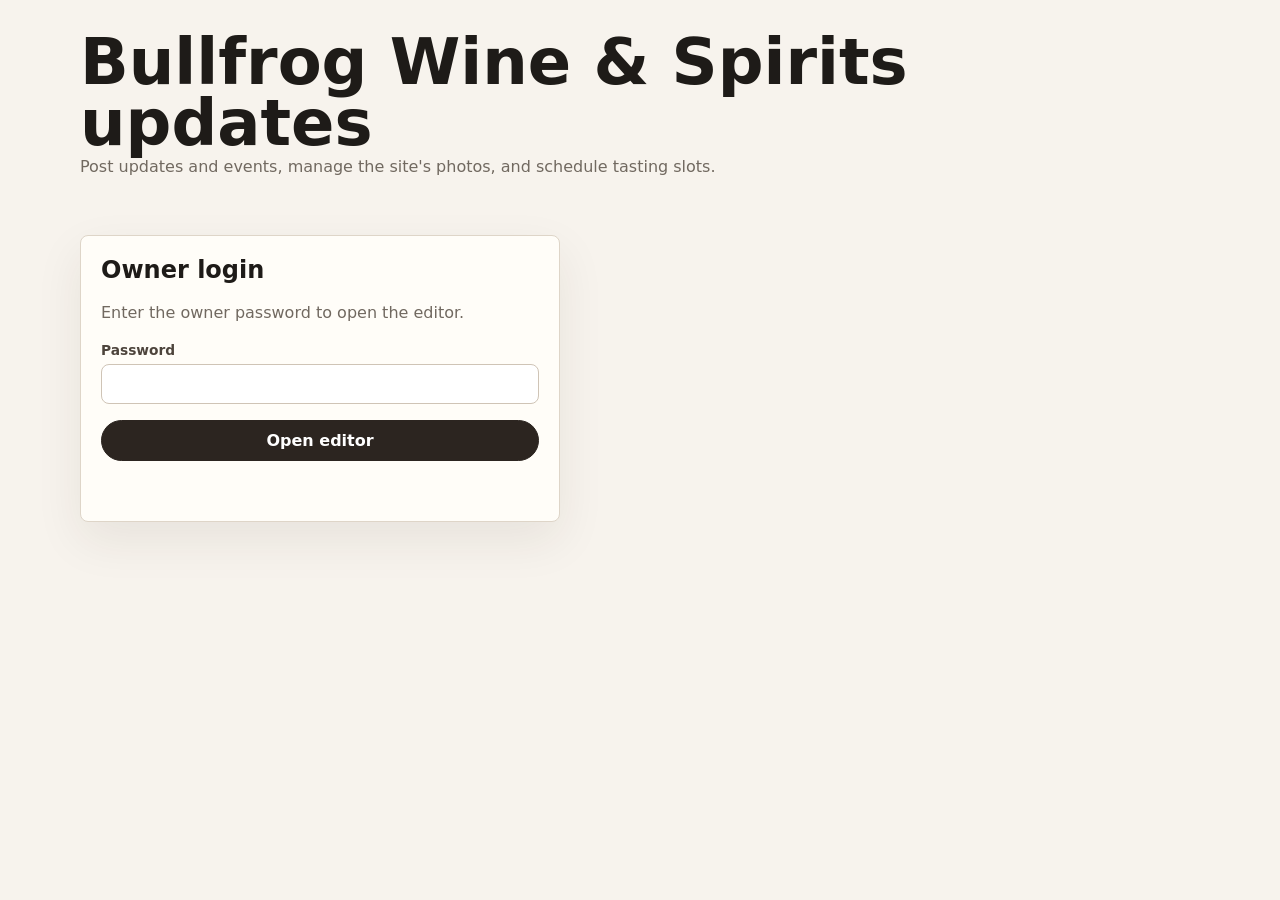
<file: public/admin/index.html>
<!doctype html>
<html>
  <head>
    <meta charset="utf-8" />
    <meta name="robots" content="noindex" />
    <meta name="viewport" content="width=device-width, initial-scale=1" />
    <title>Bullfrog Wine &amp; Spirits Owner Channel</title>
    <style>
      :root {
        color: #1e1b18;
        background: #f7f3ed;
        font-family: Inter, ui-sans-serif, system-ui, -apple-system, BlinkMacSystemFont, "Segoe UI", sans-serif;
      }

      * {
        box-sizing: border-box;
      }

      body {
        margin: 0;
      }

      button,
      input,
      textarea {
        font: inherit;
      }

      .app-shell {
        width: min(1120px, calc(100% - 32px));
        margin: 0 auto;
        padding: 32px 0 56px;
      }

      .topbar {
        display: flex;
        align-items: flex-start;
        justify-content: space-between;
        gap: 16px;
        padding-bottom: 24px;
      }

      h1,
      h2,
      h3,
      p {
        margin: 0;
      }

      h1 {
        font-size: clamp(2rem, 5vw, 4rem);
        line-height: 0.95;
      }

      .muted {
        color: #716960;
        line-height: 1.6;
      }

      .panel,
      .item {
        background: #fffdf8;
        border: 1px solid #ded5c8;
        border-radius: 8px;
        box-shadow: 0 18px 48px rgba(47, 38, 28, 0.08);
      }

      .panel {
        padding: 20px;
      }

      .login {
        display: grid;
        gap: 16px;
        max-width: 480px;
        margin-top: 32px;
      }

      .status {
        min-height: 24px;
        color: #5e4732;
        font-weight: 700;
      }

      .section-tabs {
        display: flex;
        flex-wrap: wrap;
        gap: 8px;
        margin: 20px 0;
      }

      .tab,
      .button {
        border: 1px solid #2c2520;
        border-radius: 999px;
        background: #2c2520;
        color: white;
        cursor: pointer;
        padding: 10px 14px;
        font-weight: 800;
      }

      .tab {
        background: transparent;
        color: #2c2520;
      }

      .tab.active {
        background: #2c2520;
        color: white;
      }

      .button.secondary {
        background: transparent;
        color: #2c2520;
      }

      .button.danger {
        border-color: #1d5638;
        color: #1d5638;
      }

      .toolbar {
        display: flex;
        flex-wrap: wrap;
        justify-content: space-between;
        gap: 12px;
        margin: 16px 0;
      }

      .content-list {
        display: grid;
        gap: 14px;
      }

      .item {
        display: grid;
        gap: 12px;
        padding: 16px;
      }

      .field-grid {
        display: grid;
        grid-template-columns: repeat(2, minmax(0, 1fr));
        gap: 12px;
      }

      label {
        display: grid;
        gap: 6px;
        color: #4d443c;
        font-size: 0.86rem;
        font-weight: 800;
      }

      input,
      textarea {
        width: 100%;
        border: 1px solid #cfc4b6;
        border-radius: 8px;
        background: white;
        color: #1e1b18;
        padding: 11px 12px;
      }

      textarea {
        min-height: 96px;
        resize: vertical;
      }

      .full {
        grid-column: 1 / -1;
      }

      .image-row {
        display: grid;
        grid-template-columns: 120px 1fr;
        gap: 12px;
        align-items: center;
      }

      .preview {
        width: 120px;
        aspect-ratio: 1;
        border: 1px solid #d8cfc3;
        border-radius: 8px;
        object-fit: cover;
        background: #efe8df;
      }

      .hide {
        display: none;
      }

      /* Tasting calendar */
      .cal-toolbar {
        display: flex;
        align-items: center;
        justify-content: space-between;
        gap: 12px;
        margin-bottom: 12px;
      }

      .cal-title {
        font-size: 1.15rem;
        font-weight: 800;
      }

      .cal-nav {
        display: flex;
        gap: 8px;
      }

      .cal-grid {
        display: grid;
        grid-template-columns: repeat(7, minmax(0, 1fr));
        gap: 6px;
      }

      .cal-weekday {
        text-align: center;
        font-size: 0.72rem;
        font-weight: 800;
        letter-spacing: 0.08em;
        text-transform: uppercase;
        color: #716960;
        padding: 4px 0;
      }

      .cal-day {
        min-height: 74px;
        padding: 6px;
        border: 1px solid #ded5c8;
        border-radius: 8px;
        background: white;
        cursor: pointer;
        text-align: left;
        display: grid;
        align-content: start;
        gap: 4px;
      }

      .cal-day:hover {
        border-color: #1d5638;
      }

      .cal-day.empty {
        background: transparent;
        border: 0;
        cursor: default;
      }

      .cal-day.has-note {
        background: #e4f0e6;
        border-color: #1d5638;
      }

      .cal-day.selected {
        outline: 3px solid #1d5638;
        outline-offset: -1px;
      }

      .cal-day-number {
        font-weight: 800;
        font-size: 0.85rem;
      }

      .cal-day-note {
        font-size: 0.7rem;
        line-height: 1.35;
        color: #33413a;
        overflow: hidden;
        display: -webkit-box;
        -webkit-line-clamp: 3;
        -webkit-box-orient: vertical;
      }

      .cal-editor {
        margin-top: 16px;
        display: grid;
        gap: 10px;
      }

      .cal-editor-actions {
        display: flex;
        flex-wrap: wrap;
        gap: 10px;
      }

      .cal-upcoming {
        margin-top: 20px;
        display: grid;
        gap: 8px;
      }

      .cal-upcoming-item {
        display: flex;
        gap: 10px;
        align-items: baseline;
        font-size: 0.88rem;
        border-top: 1px solid #ded5c8;
        padding-top: 8px;
      }

      .cal-upcoming-item strong {
        white-space: nowrap;
      }

      @media (max-width: 720px) {
        .topbar,
        .toolbar,
        .field-grid,
        .image-row {
          grid-template-columns: 1fr;
          display: grid;
        }

        .preview {
          width: 100%;
          max-width: 220px;
        }

        .cal-day {
          min-height: 54px;
        }

        .cal-day-note {
          display: none;
        }
      }
    </style>
  </head>
  <body>
    <main class="app-shell">
      <div class="topbar">
        <div>
          <h1>Bullfrog Wine &amp; Spirits updates</h1>
          <p class="muted">Post updates and events, manage the site's photos, and schedule tasting slots.</p>
        </div>
        <button class="button secondary hide" id="saveTop" type="button">Save changes</button>
      </div>

      <section class="panel login" id="loginPanel">
        <h2>Owner login</h2>
        <p class="muted">Enter the owner password to open the editor.</p>
        <label>
          Password
          <input id="passwordInput" type="password" autocomplete="current-password" />
        </label>
        <button class="button" id="loginButton" type="button">Open editor</button>
        <p class="status" id="loginStatus"></p>
      </section>

      <section class="hide" id="editor">
        <div class="section-tabs" id="tabs"></div>
        <section class="panel">
          <div class="toolbar">
            <div>
              <h2 id="sectionTitle"></h2>
              <p class="muted" id="sectionHelp"></p>
            </div>
            <button class="button secondary" id="addItem" type="button">Add item</button>
          </div>
          <div class="content-list" id="contentList"></div>
          <div class="toolbar">
            <p class="status" id="saveStatus"></p>
            <button class="button" id="saveBottom" type="button">Save changes</button>
          </div>
        </section>
      </section>
    </main>

    <script>
      const sections = {
        updateTicker: {
          label: 'Top ticker',
          help: 'Short messages that scroll across the top of the home page.',
          fields: [{ name: 'value', label: 'Message', type: 'text' }],
          empty: () => ''
        },
        premiumShelf: {
          label: 'Premium shelf',
          help: 'Bottle cards on the home page premium shelf section.',
          fields: [
            { name: 'name', label: 'Bottle name' },
            { name: 'category', label: 'Category label' },
            { name: 'note', label: 'Description', type: 'textarea' },
            { name: 'image', label: 'Image', type: 'image' }
          ],
          empty: () => ({ name: '', category: '', note: '', image: '' })
        },
        updateMoments: {
          label: 'Home updates',
          help: 'Small update cards near the bottom of the home page.',
          fields: [
            { name: 'kicker', label: 'Label' },
            { name: 'title', label: 'Title' },
            { name: 'body', label: 'Description', type: 'textarea' }
          ],
          empty: () => ({ kicker: '', title: '', body: '' })
        },
        featuredUpdates: {
          label: 'Updates page',
          help: 'Main update and event cards on the Updates page.',
          fields: [
            { name: 'kicker', label: 'Label' },
            { name: 'title', label: 'Title' },
            { name: 'body', label: 'Description', type: 'textarea' },
            { name: 'cta', label: 'Footer note' },
            { name: 'image', label: 'Image', type: 'image' }
          ],
          empty: () => ({ kicker: '', title: '', body: '', cta: '', image: '' })
        },
        tastingUpdates: {
          label: 'Tastings',
          help: 'Tasting and pop-up cards on the Updates page.',
          fields: [
            { name: 'kicker', label: 'Label' },
            { name: 'title', label: 'Title' },
            { name: 'body', label: 'Description', type: 'textarea' },
            { name: 'image', label: 'Image', type: 'image' },
            { name: 'alt', label: 'Image description' }
          ],
          empty: () => ({ kicker: '', title: '', body: '', image: '', alt: '' })
        },
        siteGallery: {
          label: 'Photo gallery',
          help: 'The scrolling photo strip on the home page. Add new pictures or remove old ones.',
          fields: [
            { name: 'src', label: 'Image', type: 'image' },
            { name: 'caption', label: 'Caption' },
            { name: 'alt', label: 'Image description' }
          ],
          empty: () => ({ src: '', caption: '', alt: '' })
        },
        sitePhotos: {
          label: 'Site photos',
          help: 'The main photos built into the site. Upload a new image to replace one.',
          type: 'slots',
          slots: [
            { key: 'heroPoster', label: 'Home page hero photo (big banner at the top)' },
            { key: 'contactImage', label: 'Contact page photo' },
            { key: 'storyBeer', label: 'Home page beer card photo' },
            { key: 'storyWine', label: 'Home page wine card photo' },
            { key: 'storySpirits', label: 'Home page spirits card photo' }
          ]
        },
        tastingCalendar: {
          label: 'Tasting calendar',
          help: 'Private scheduling calendar. Click a day and write a note to book a vendor tasting slot. Only you can see this.',
          type: 'calendar'
        }
      };

      let password = '';
      let content = {};
      let activeSection = 'featuredUpdates';
      let pendingImages = [];
      let calCursor = new Date();
      let selectedDate = '';

      const loginPanel = document.getElementById('loginPanel');
      const editor = document.getElementById('editor');
      const loginStatus = document.getElementById('loginStatus');
      const saveStatus = document.getElementById('saveStatus');
      const contentList = document.getElementById('contentList');
      const sectionTitle = document.getElementById('sectionTitle');
      const sectionHelp = document.getElementById('sectionHelp');
      const tabs = document.getElementById('tabs');
      const saveTop = document.getElementById('saveTop');
      const addItemButton = document.getElementById('addItem');

      const monthNames = ['January', 'February', 'March', 'April', 'May', 'June', 'July', 'August', 'September', 'October', 'November', 'December'];
      const weekdays = ['Sun', 'Mon', 'Tue', 'Wed', 'Thu', 'Fri', 'Sat'];

      const sanitizeFileName = (name) => {
        const parts = name.toLowerCase().split('.');
        const extension = parts.length > 1 ? parts.pop().replace(/[^a-z0-9]/g, '') : 'jpg';
        const base = parts.join('.').replace(/[^a-z0-9]+/g, '-').replace(/^-|-$/g, '') || 'upload';
        return `${Date.now()}-${base}.${extension}`;
      };

      const readFileAsDataUrl = (file) =>
        new Promise((resolve, reject) => {
          const reader = new FileReader();
          reader.onload = () => resolve(reader.result);
          reader.onerror = reject;
          reader.readAsDataURL(file);
        });

      async function request(path, options = {}) {
        const response = await fetch(path, {
          ...options,
          headers: {
            'Content-Type': 'application/json',
            ...(options.headers || {})
          }
        });

        const payload = await response.json().catch(() => ({}));

        if (!response.ok) {
          throw new Error(payload.error || 'Something went wrong.');
        }

        return payload;
      }

      function setItemValue(index, field, value) {
        if (activeSection === 'updateTicker') {
          content[activeSection][index] = value;
          return;
        }

        content[activeSection][index][field] = value;
      }

      function buildImageControl(currentValue, onValue) {
        const row = document.createElement('div');
        row.className = 'image-row';

        const preview = document.createElement('img');
        preview.className = 'preview';
        preview.alt = '';
        preview.src = currentValue || '/favicon.svg';

        const controls = document.createElement('div');
        const pathInput = document.createElement('input');
        pathInput.value = currentValue || '';
        pathInput.placeholder = '/uploads/image.jpg';
        pathInput.addEventListener('input', (event) => {
          onValue(event.target.value);
          preview.src = event.target.value || '/favicon.svg';
        });

        const fileInput = document.createElement('input');
        fileInput.type = 'file';
        fileInput.accept = 'image/*';
        fileInput.addEventListener('change', async (event) => {
          const file = event.target.files[0];
          if (!file) return;

          const filename = sanitizeFileName(file.name);
          const publicPath = `/uploads/${filename}`;
          const repoPath = `public/uploads/${filename}`;
          const dataUrl = await readFileAsDataUrl(file);
          pendingImages.push({ path: repoPath, dataUrl });
          onValue(publicPath);
          pathInput.value = publicPath;
          preview.src = dataUrl;
          saveStatus.textContent = 'Image ready. Click Save changes to publish it.';
        });

        controls.append(pathInput, fileInput);
        row.append(preview, controls);
        return row;
      }

      function renderTabs() {
        tabs.innerHTML = '';
        Object.entries(sections).forEach(([key, section]) => {
          const button = document.createElement('button');
          button.className = `tab ${key === activeSection ? 'active' : ''}`;
          button.type = 'button';
          button.textContent = section.label;
          button.addEventListener('click', () => {
            activeSection = key;
            render();
          });
          tabs.appendChild(button);
        });
      }

      function renderSlots(section) {
        content.sitePhotos = content.sitePhotos || {};

        section.slots.forEach((slot) => {
          const card = document.createElement('article');
          card.className = 'item';

          const label = document.createElement('label');
          label.className = 'full';
          label.textContent = slot.label;
          label.appendChild(
            buildImageControl(content.sitePhotos[slot.key] || '', (value) => {
              content.sitePhotos[slot.key] = value;
            })
          );

          card.appendChild(label);
          contentList.appendChild(card);
        });
      }

      function toDateKey(year, month, day) {
        return `${year}-${String(month + 1).padStart(2, '0')}-${String(day).padStart(2, '0')}`;
      }

      function formatDateKey(dateKey) {
        const [year, month, day] = dateKey.split('-').map(Number);
        return `${monthNames[month - 1]} ${day}, ${year}`;
      }

      function getNote(dateKey) {
        return (content.tastingCalendar || []).find((entry) => entry.date === dateKey);
      }

      function renderCalendar() {
        content.tastingCalendar = content.tastingCalendar || [];

        const wrap = document.createElement('article');
        wrap.className = 'item';

        const toolbar = document.createElement('div');
        toolbar.className = 'cal-toolbar';

        const title = document.createElement('span');
        title.className = 'cal-title';
        title.textContent = `${monthNames[calCursor.getMonth()]} ${calCursor.getFullYear()}`;

        const nav = document.createElement('div');
        nav.className = 'cal-nav';

        const prev = document.createElement('button');
        prev.className = 'button secondary';
        prev.type = 'button';
        prev.textContent = '< Prev';
        prev.addEventListener('click', () => {
          calCursor = new Date(calCursor.getFullYear(), calCursor.getMonth() - 1, 1);
          render();
        });

        const next = document.createElement('button');
        next.className = 'button secondary';
        next.type = 'button';
        next.textContent = 'Next >';
        next.addEventListener('click', () => {
          calCursor = new Date(calCursor.getFullYear(), calCursor.getMonth() + 1, 1);
          render();
        });

        nav.append(prev, next);
        toolbar.append(title, nav);

        const grid = document.createElement('div');
        grid.className = 'cal-grid';

        weekdays.forEach((day) => {
          const cell = document.createElement('span');
          cell.className = 'cal-weekday';
          cell.textContent = day;
          grid.appendChild(cell);
        });

        const year = calCursor.getFullYear();
        const month = calCursor.getMonth();
        const firstWeekday = new Date(year, month, 1).getDay();
        const daysInMonth = new Date(year, month + 1, 0).getDate();

        for (let i = 0; i < firstWeekday; i += 1) {
          const cell = document.createElement('span');
          cell.className = 'cal-day empty';
          grid.appendChild(cell);
        }

        for (let day = 1; day <= daysInMonth; day += 1) {
          const dateKey = toDateKey(year, month, day);
          const entry = getNote(dateKey);

          const cell = document.createElement('button');
          cell.type = 'button';
          cell.className = `cal-day ${entry ? 'has-note' : ''} ${selectedDate === dateKey ? 'selected' : ''}`;

          const number = document.createElement('span');
          number.className = 'cal-day-number';
          number.textContent = day;
          cell.appendChild(number);

          if (entry) {
            const note = document.createElement('span');
            note.className = 'cal-day-note';
            note.textContent = entry.note;
            cell.appendChild(note);
          }

          cell.addEventListener('click', () => {
            selectedDate = dateKey;
            render();
          });

          grid.appendChild(cell);
        }

        wrap.append(toolbar, grid);

        if (selectedDate) {
          const entry = getNote(selectedDate);
          const editorBox = document.createElement('div');
          editorBox.className = 'cal-editor';

          const label = document.createElement('label');
          label.textContent = `Tasting note for ${formatDateKey(selectedDate)}`;

          const textarea = document.createElement('textarea');
          textarea.placeholder = 'e.g. Fortaleza rep in store, tasting table 4-6 PM';
          textarea.value = entry ? entry.note : '';
          label.appendChild(textarea);

          const actions = document.createElement('div');
          actions.className = 'cal-editor-actions';

          const saveNote = document.createElement('button');
          saveNote.className = 'button';
          saveNote.type = 'button';
          saveNote.textContent = entry ? 'Update note' : 'Add note';
          saveNote.addEventListener('click', () => {
            const note = textarea.value.trim();

            if (!note) {
              saveStatus.textContent = 'Write a note first.';
              return;
            }

            if (entry) {
              entry.note = note;
            } else {
              content.tastingCalendar.push({ date: selectedDate, note });
            }

            saveStatus.textContent = 'Note added. Click Save changes to keep it.';
            render();
          });

          actions.appendChild(saveNote);

          if (entry) {
            const removeNote = document.createElement('button');
            removeNote.className = 'button secondary danger';
            removeNote.type = 'button';
            removeNote.textContent = 'Remove note';
            removeNote.addEventListener('click', () => {
              content.tastingCalendar = content.tastingCalendar.filter((item) => item.date !== selectedDate);
              saveStatus.textContent = 'Note removed. Click Save changes to keep it.';
              render();
            });
            actions.appendChild(removeNote);
          }

          editorBox.append(label, actions);
          wrap.appendChild(editorBox);
        } else {
          const hint = document.createElement('p');
          hint.className = 'muted';
          hint.style.marginTop = '12px';
          hint.textContent = 'Click a day to add or edit a tasting note.';
          wrap.appendChild(hint);
        }

        const upcoming = [...content.tastingCalendar].sort((a, b) => a.date.localeCompare(b.date));

        if (upcoming.length > 0) {
          const listWrap = document.createElement('div');
          listWrap.className = 'cal-upcoming';

          const heading = document.createElement('h3');
          heading.textContent = 'All scheduled tastings';
          listWrap.appendChild(heading);

          upcoming.forEach((item) => {
            const row = document.createElement('div');
            row.className = 'cal-upcoming-item';

            const when = document.createElement('strong');
            when.textContent = formatDateKey(item.date);

            const what = document.createElement('span');
            what.textContent = item.note;

            row.append(when, what);
            listWrap.appendChild(row);
          });

          wrap.appendChild(listWrap);
        }

        contentList.appendChild(wrap);
      }

      function render() {
        renderTabs();

        const section = sections[activeSection];
        sectionTitle.textContent = section.label;
        sectionHelp.textContent = section.help;
        contentList.innerHTML = '';
        addItemButton.classList.toggle('hide', Boolean(section.type));

        if (section.type === 'slots') {
          renderSlots(section);
          return;
        }

        if (section.type === 'calendar') {
          renderCalendar();
          return;
        }

        const items = content[activeSection] || [];

        items.forEach((item, index) => {
          const card = document.createElement('article');
          card.className = 'item';

          const grid = document.createElement('div');
          grid.className = 'field-grid';

          section.fields.forEach((field) => {
            const value = activeSection === 'updateTicker' ? item : item[field.name] || '';
            const label = document.createElement('label');
            label.className = field.type === 'textarea' || field.type === 'image' ? 'full' : '';
            label.textContent = field.label;

            if (field.type === 'textarea') {
              const textarea = document.createElement('textarea');
              textarea.value = value;
              textarea.addEventListener('input', (event) => setItemValue(index, field.name, event.target.value));
              label.appendChild(textarea);
            } else if (field.type === 'image') {
              label.appendChild(
                buildImageControl(value, (nextValue) => setItemValue(index, field.name, nextValue))
              );
            } else {
              const input = document.createElement('input');
              input.value = value;
              input.addEventListener('input', (event) => setItemValue(index, field.name, event.target.value));
              label.appendChild(input);
            }

            grid.appendChild(label);
          });

          const remove = document.createElement('button');
          remove.className = 'button secondary danger';
          remove.type = 'button';
          remove.textContent = 'Remove';
          remove.addEventListener('click', () => {
            content[activeSection].splice(index, 1);
            render();
          });

          card.append(grid, remove);
          contentList.appendChild(card);
        });
      }

      async function loadEditor() {
        password = document.getElementById('passwordInput').value;
        loginStatus.textContent = 'Opening editor...';

        try {
          const payload = await request('/api/owner-content', {
            method: 'POST',
            body: JSON.stringify({ password, action: 'load' })
          });
          content = payload.content;
          content.siteGallery = content.siteGallery || [];
          content.sitePhotos = content.sitePhotos || {};
          content.tastingCalendar = content.tastingCalendar || [];
          loginPanel.classList.add('hide');
          editor.classList.remove('hide');
          saveTop.classList.remove('hide');
          loginStatus.textContent = '';
          render();
        } catch (error) {
          loginStatus.textContent = error.message;
        }
      }

      async function saveEditor() {
        saveStatus.textContent = 'Saving changes...';
        saveTop.disabled = true;

        try {
          await request('/api/owner-content', {
            method: 'POST',
            body: JSON.stringify({
              password,
              action: 'save',
              content,
              images: pendingImages
            })
          });
          pendingImages = [];
          saveStatus.textContent = 'Saved. The live site will update after the next deployment finishes.';
        } catch (error) {
          saveStatus.textContent = error.message;
        } finally {
          saveTop.disabled = false;
        }
      }

      document.getElementById('loginButton').addEventListener('click', loadEditor);
      document.getElementById('passwordInput').addEventListener('keydown', (event) => {
        if (event.key === 'Enter') loadEditor();
      });
      addItemButton.addEventListener('click', () => {
        content[activeSection] = content[activeSection] || [];
        content[activeSection].push(sections[activeSection].empty());
        render();
      });
      document.getElementById('saveBottom').addEventListener('click', saveEditor);
      saveTop.addEventListener('click', saveEditor);
    </script>
  </body>
</html>
</file>
